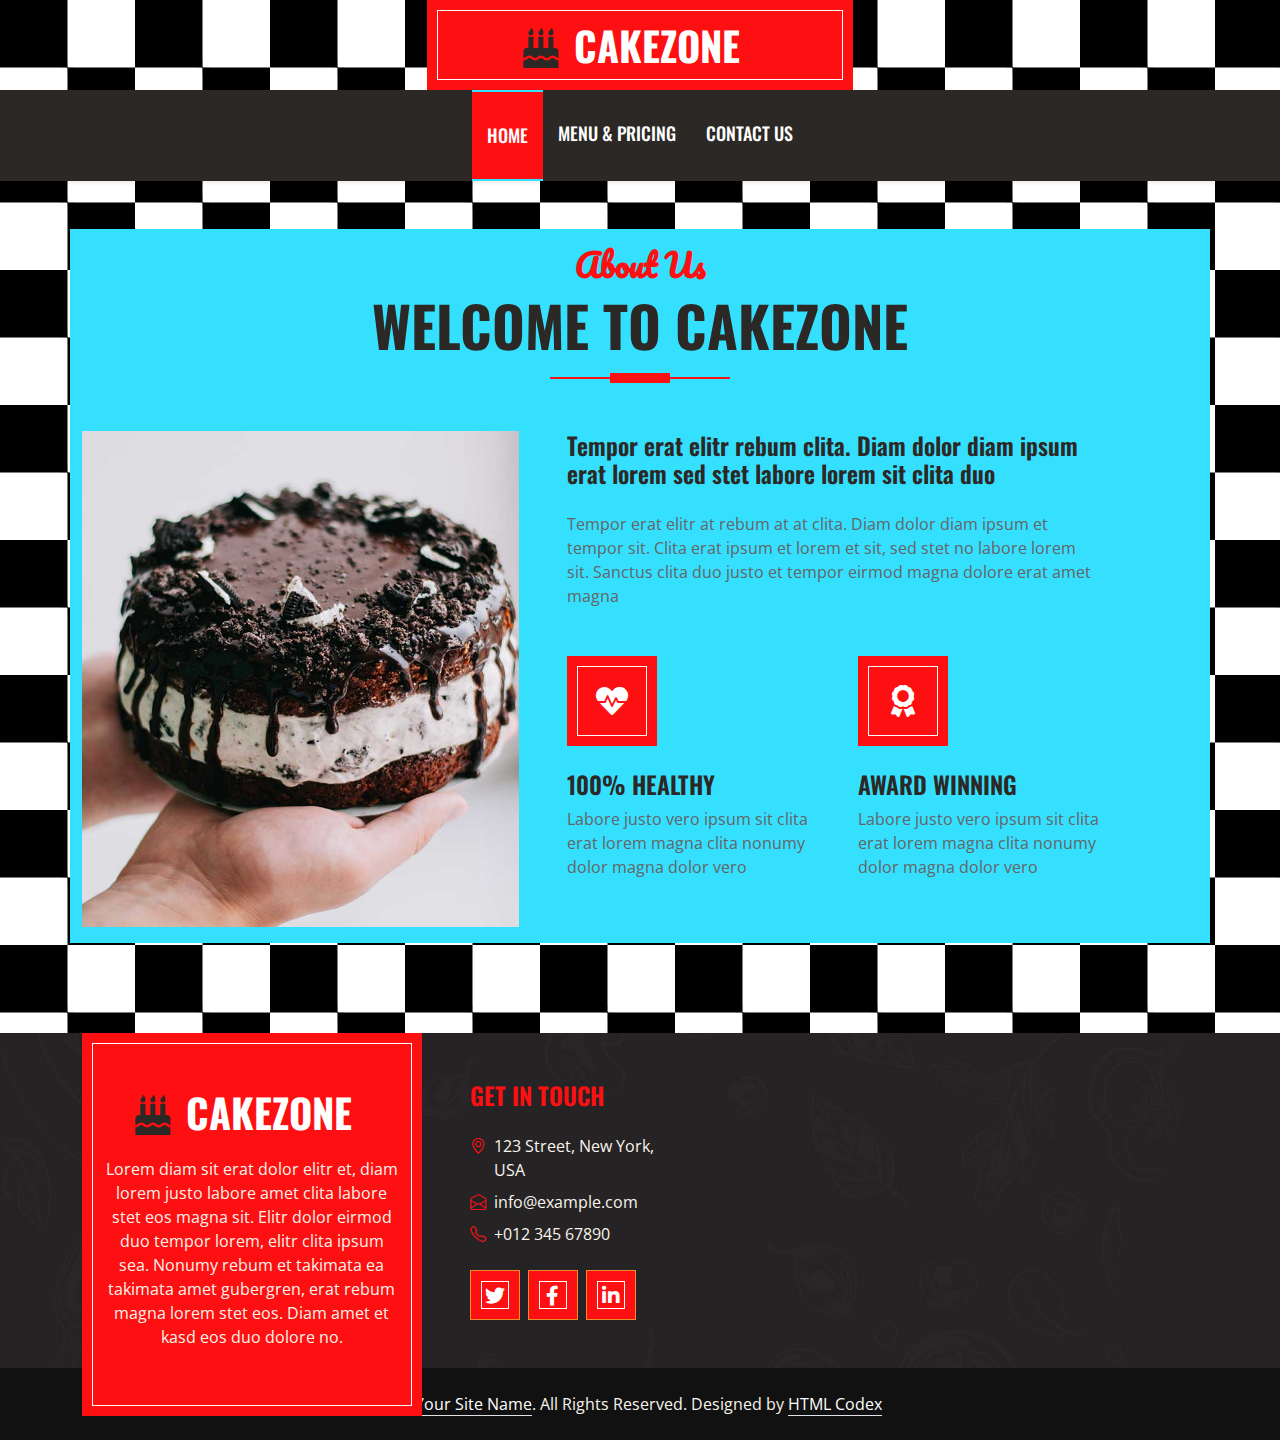
<file: index.html>
<!DOCTYPE html>
<html lang="en">

<head>
    <meta charset="utf-8">
    <title>CakeZone - Cake Shop Website Template</title>
    <meta content="width=device-width, initial-scale=1.0" name="viewport">
    <meta content="Free HTML Templates" name="keywords">
    <meta content="Free HTML Templates" name="description">

    <!-- Favicon -->
    <link href="img/favicon.ico" rel="icon">

    <!-- Google Web Fonts -->
    <link rel="preconnect" href="https://fonts.googleapis.com">
    <link rel="preconnect" href="https://fonts.gstatic.com" crossorigin>
    <link href="https://fonts.googleapis.com/css2?family=Open+Sans:wght@400;600&family=Oswald:wght@500;600;700&family=Pacifico&display=swap" rel="stylesheet"> 

    <!-- Icon Font Stylesheet -->
    <link href="https://cdnjs.cloudflare.com/ajax/libs/font-awesome/5.10.0/css/all.min.css" rel="stylesheet">
    <link href="https://cdn.jsdelivr.net/npm/bootstrap-icons@1.4.1/font/bootstrap-icons.css" rel="stylesheet">

    <!-- Libraries Stylesheet -->
    <link href="lib/owlcarousel/assets/owl.carousel.min.css" rel="stylesheet">

    <!-- Customized Bootstrap Stylesheet -->
    <link href="css/bootstrap.min.css" rel="stylesheet">

    <!-- Template Stylesheet -->
    <link href="css/style.css" rel="stylesheet">
</head>

<body class="bg-checkered">
    <!-- Topbar Start -->
    <div class="container-fluid px-0 d-none d-lg-block">
        <div class="row gx-0">
            <div class="col-lg-4 text-center py-3"></div>
            <div class="col-lg-4 text-center bg-primary border-inner py-3">
                <div class="d-inline-flex align-items-center justify-content-center">
                    <a href="index.html" class="navbar-brand">
                        <h1 class="m-0 text-uppercase text-white"><i class="fa fa-birthday-cake fs-1 text-dark me-3"></i>CakeZone</h1>
                    </a>
                </div>
            </div>
            <div class="col-lg-4 text-center py-3"></div>
        </div>
    </div>
    <!-- Topbar End -->


    <!-- Navbar Start -->
    <nav class="navbar navbar-expand-lg bg-dark navbar-dark shadow-sm py-3 py-lg-0 px-3 px-lg-0">
        <a href="index.html" class="navbar-brand d-block d-lg-none">
            <h1 class="m-0 text-uppercase text-white"><i class="fa fa-birthday-cake fs-1 text-primary me-3"></i>CakeZone</h1>
        </a>
        <button class="navbar-toggler" type="button" data-bs-toggle="collapse" data-bs-target="#navbarCollapse">
            <span class="navbar-toggler-icon"></span>
        </button>
        <div class="collapse navbar-collapse" id="navbarCollapse">
            <div class="navbar-nav ms-auto mx-lg-auto py-0">
                <a href="index.html" class="nav-item nav-link active">Home</a>
                <a href="menu.html" class="nav-item nav-link">Menu & Pricing</a>
                <a href="contact.html" class="nav-item nav-link">Contact Us</a>
            </div>
        </div>
    </nav>
    <!-- Navbar End -->
     

    <!-- About Start -->
    <div class="container-fluid pt-5">
        <div class="container bg-secondary px-1em">
            <div class="section-title position-relative text-center mx-auto mb-5 pb-3" style="max-width: 600px;">
                <h2 class="text-primary font-secondary">About Us</h2>
                <h1 class="display-4 text-uppercase">Welcome To CakeZone</h1>
            </div>
            <div class="row gx-5">
                <div class="col-lg-5 mb-5 mb-lg-0" style="min-height: 400px;">
                    <div class="position-relative h-100">
                        <img class="position-absolute w-100 h-100" src="img/about.jpg" style="object-fit: cover;">
                    </div>
                </div>
                <div class="col-lg-6 pb-5">
                    <h4 class="mb-4">Tempor erat elitr rebum clita. Diam dolor diam ipsum erat lorem sed stet labore lorem sit clita duo</h4>
                    <p class="mb-5">Tempor erat elitr at rebum at at clita. Diam dolor diam ipsum et tempor sit. Clita erat ipsum et lorem et sit, sed stet no labore lorem sit. Sanctus clita duo justo et tempor eirmod magna dolore erat amet magna</p>
                    <div class="row g-5">
                        <div class="col-sm-6">
                            <div class="d-flex align-items-center justify-content-center bg-primary border-inner mb-4" style="width: 90px; height: 90px;">
                                <i class="fa fa-heartbeat fa-2x text-white"></i>
                            </div>
                            <h4 class="text-uppercase">100% Healthy</h4>
                            <p class="mb-0">Labore justo vero ipsum sit clita erat lorem magna clita nonumy dolor magna dolor vero</p>
                        </div>
                        <div class="col-sm-6">
                            <div class="d-flex align-items-center justify-content-center bg-primary border-inner mb-4" style="width: 90px; height: 90px;">
                                <i class="fa fa-award fa-2x text-white"></i>
                            </div>
                            <h4 class="text-uppercase">Award Winning</h4>
                            <p class="mb-0">Labore justo vero ipsum sit clita erat lorem magna clita nonumy dolor magna dolor vero</p>
                        </div>
                    </div>
                </div>
            </div>
        </div>
    </div>
    <!-- About End -->    

    <!-- Footer Start -->
    <div class="container-fluid bg-img text-secondary" style="margin-top: 90px">
        <div class="container">
            <div class="row gx-5">
                <div class="col-lg-4 col-md-6 mb-lg-n5">
                    <div class="d-flex flex-column align-items-center justify-content-center text-center h-100 bg-primary border-inner p-4">
                        <a href="index.html" class="navbar-brand">
                            <h1 class="m-0 text-uppercase text-white"><i class="fa fa-birthday-cake fs-1 text-dark me-3"></i>CakeZone</h1>
                        </a>
                        <p class="mt-3">Lorem diam sit erat dolor elitr et, diam lorem justo labore amet clita labore stet eos magna sit. Elitr dolor eirmod duo tempor lorem, elitr clita ipsum sea. Nonumy rebum et takimata ea takimata amet gubergren, erat rebum magna lorem stet eos. Diam amet et kasd eos duo dolore no.</p>
                    </div>
                </div>
                <div class="col-lg-8 col-md-6">
                    <div class="row gx-5">
                        <div class="col-lg-4 col-md-12 pt-5 mb-5">
                            <h4 class="text-primary text-uppercase mb-4">Get In Touch</h4>
                            <div class="d-flex mb-2">
                                <i class="bi bi-geo-alt text-primary me-2"></i>
                                <p class="mb-0">123 Street, New York, USA</p>
                            </div>
                            <div class="d-flex mb-2">
                                <i class="bi bi-envelope-open text-primary me-2"></i>
                                <p class="mb-0">info@example.com</p>
                            </div>
                            <div class="d-flex mb-2">
                                <i class="bi bi-telephone text-primary me-2"></i>
                                <p class="mb-0">+012 345 67890</p>
                            </div>
                            <div class="d-flex mt-4">
                                <a class="btn btn-lg btn-primary btn-lg-square border-inner rounded-0 me-2" href="#"><i class="fab fa-twitter fw-normal"></i></a>
                                <a class="btn btn-lg btn-primary btn-lg-square border-inner rounded-0 me-2" href="#"><i class="fab fa-facebook-f fw-normal"></i></a>
                                <a class="btn btn-lg btn-primary btn-lg-square border-inner rounded-0 me-2" href="#"><i class="fab fa-linkedin-in fw-normal"></i></a>
                            </div>
                        </div>
                    </div>
                </div>
            </div>
        </div>
    </div>
    <div class="container-fluid text-secondary py-4" style="background: #111111;">
        <div class="container text-center">
            <p class="mb-0">&copy; <a class="text-white border-bottom" href="#">Your Site Name</a>. All Rights Reserved. Designed by <a class="text-white border-bottom" href="https://htmlcodex.com">HTML Codex</a></p>
        </div>
    </div>
    <!-- Footer End -->


    <!-- Back to Top -->
    <a href="#" class="btn btn-primary border-inner py-3 fs-4 back-to-top"><i class="bi bi-arrow-up"></i></a>


    <!-- JavaScript Libraries -->
    <script src="https://code.jquery.com/jquery-3.4.1.min.js"></script>
    <script src="https://cdn.jsdelivr.net/npm/bootstrap@5.0.0/dist/js/bootstrap.bundle.min.js"></script>
    <script src="lib/easing/easing.min.js"></script>
    <script src="lib/waypoints/waypoints.min.js"></script>
    <script src="lib/counterup/counterup.min.js"></script>
    <script src="lib/owlcarousel/owl.carousel.min.js"></script>

    <!-- Template Javascript -->
    <script src="js/main.js"></script>
</body>

</html>
</file>
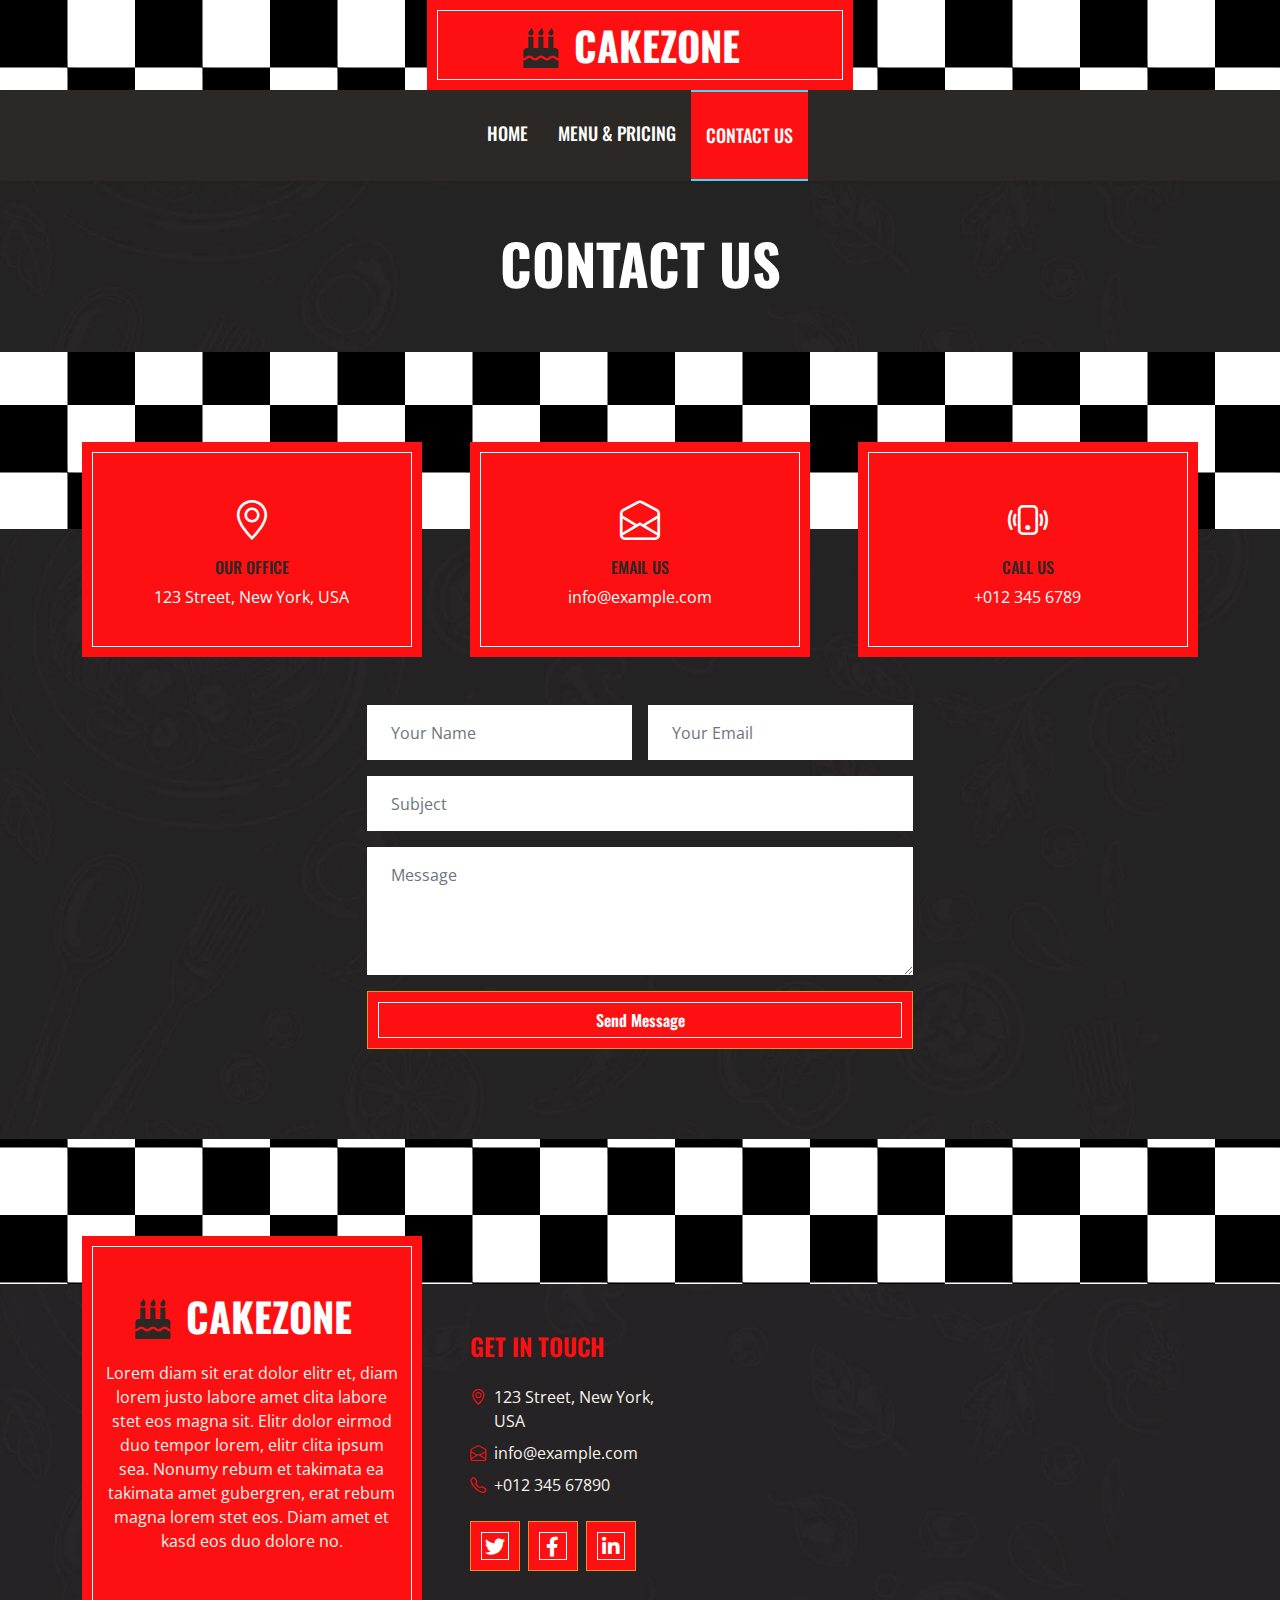
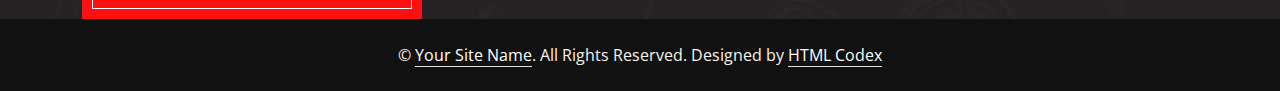
<file: contact.html>
<!DOCTYPE html>
<html lang="en">

<head>
    <meta charset="utf-8">
    <title>CakeZone - Cake Shop Website Template</title>
    <meta content="width=device-width, initial-scale=1.0" name="viewport">
    <meta content="Free HTML Templates" name="keywords">
    <meta content="Free HTML Templates" name="description">

    <!-- Favicon -->
    <link href="img/favicon.ico" rel="icon">

    <!-- Google Web Fonts -->
    <link rel="preconnect" href="https://fonts.googleapis.com">
    <link rel="preconnect" href="https://fonts.gstatic.com" crossorigin>
    <link href="https://fonts.googleapis.com/css2?family=Open+Sans:wght@400;600&family=Oswald:wght@500;600;700&family=Pacifico&display=swap" rel="stylesheet"> 

    <!-- Icon Font Stylesheet -->
    <link href="https://cdnjs.cloudflare.com/ajax/libs/font-awesome/5.10.0/css/all.min.css" rel="stylesheet">
    <link href="https://cdn.jsdelivr.net/npm/bootstrap-icons@1.4.1/font/bootstrap-icons.css" rel="stylesheet">

    <!-- Libraries Stylesheet -->
    <link href="lib/owlcarousel/assets/owl.carousel.min.css" rel="stylesheet">

    <!-- Customized Bootstrap Stylesheet -->
    <link href="css/bootstrap.min.css" rel="stylesheet">

    <!-- Template Stylesheet -->
    <link href="css/style.css" rel="stylesheet">
</head>

<body class="bg-checkered">
    <!-- Topbar Start -->
    <div class="container-fluid px-0 d-none d-lg-block">
        <div class="row gx-0">
            <div class="col-lg-4 text-center py-3"></div>
            <div class="col-lg-4 text-center bg-primary border-inner py-3">
                <div class="d-inline-flex align-items-center justify-content-center">
                    <a href="index.html" class="navbar-brand">
                        <h1 class="m-0 text-uppercase text-white"><i class="fa fa-birthday-cake fs-1 text-dark me-3"></i>CakeZone</h1>
                    </a>
                </div>
            </div>
            <div class="col-lg-4 text-center py-3"></div>
        </div>
    </div>
    <!-- Topbar End -->


    <!-- Navbar Start -->
    <nav class="navbar navbar-expand-lg bg-dark navbar-dark shadow-sm py-3 py-lg-0 px-3 px-lg-0">
        <a href="index.html" class="navbar-brand d-block d-lg-none">
            <h1 class="m-0 text-uppercase text-white"><i class="fa fa-birthday-cake fs-1 text-primary me-3"></i>CakeZone</h1>
        </a>
        <button class="navbar-toggler" type="button" data-bs-toggle="collapse" data-bs-target="#navbarCollapse">
            <span class="navbar-toggler-icon"></span>
        </button>
        <div class="collapse navbar-collapse" id="navbarCollapse">
            <div class="navbar-nav ms-auto mx-lg-auto py-0">
                <a href="index.html" class="nav-item nav-link">Home</a>
                <a href="menu.html" class="nav-item nav-link">Menu & Pricing</a>
                <a href="contact.html" class="nav-item nav-link active">Contact Us</a>
            </div>
        </div>
    </nav>
    <!-- Navbar End -->


    <!-- Page Header Start -->
    <div class="container-fluid bg-dark bg-img p-5 mb-5">
        <div class="row">
            <div class="col-12 text-center">
                <h1 class="display-4 text-uppercase text-white">Contact Us</h1>
            </div>
        </div>
    </div>
    <!-- Page Header End -->


    <!-- Contact Start -->
    <div class="container-fluid contact position-relative px-5" style="margin-top: 90px;">
        <div class="container">
            <div class="row g-5 mb-5">
                <div class="col-lg-4 col-md-6">
                    <div class="bg-primary border-inner text-center text-white p-5">
                        <i class="bi bi-geo-alt fs-1 text-white"></i>
                        <h6 class="text-uppercase my-2">Our Office</h6>
                        <span>123 Street, New York, USA</span>
                    </div>
                </div>
                <div class="col-lg-4 col-md-6">
                    <div class="bg-primary border-inner text-center text-white p-5">
                        <i class="bi bi-envelope-open fs-1 text-white"></i>
                        <h6 class="text-uppercase my-2">Email Us</h6>
                        <span>info@example.com</span>
                    </div>
                </div>
                <div class="col-lg-4 col-md-6">
                    <div class="bg-primary border-inner text-center text-white p-5">
                        <i class="bi bi-phone-vibrate fs-1 text-white"></i>
                        <h6 class="text-uppercase my-2">Call Us</h6>
                        <span>+012 345 6789</span>
                    </div>
                </div>
            </div>
            <div class="row justify-content-center">
                <div class="col-lg-6">
                    <form>
                        <div class="row g-3">
                            <div class="col-sm-6">
                                <input type="text" class="form-control bg-light border-0 px-4" placeholder="Your Name" style="height: 55px;">
                            </div>
                            <div class="col-sm-6">
                                <input type="email" class="form-control bg-light border-0 px-4" placeholder="Your Email" style="height: 55px;">
                            </div>
                            <div class="col-sm-12">
                                <input type="text" class="form-control bg-light border-0 px-4" placeholder="Subject" style="height: 55px;">
                            </div>
                            <div class="col-sm-12">
                                <textarea class="form-control bg-light border-0 px-4 py-3" rows="4" placeholder="Message"></textarea>
                            </div>
                            <div class="col-sm-12">
                                <button class="btn btn-primary border-inner w-100 py-3" type="submit">Send Message</button>
                            </div>
                        </div>
                    </form>
                </div>
            </div>
        </div>
    </div>
    <!-- Contact End -->


    <!-- Footer Start -->
    <div class="container-fluid bg-dark bg-img text-secondary" style="margin-top: 235px">
        <div class="container">
            <div class="row gx-5">
                <div class="col-lg-4 col-md-6 mt-lg-n5">
                    <div class="d-flex flex-column align-items-center justify-content-center text-center h-100 bg-primary border-inner p-4">
                        <a href="index.html" class="navbar-brand">
                            <h1 class="m-0 text-uppercase text-white"><i class="fa fa-birthday-cake fs-1 text-dark me-3"></i>CakeZone</h1>
                        </a>
                        <p class="mt-3">Lorem diam sit erat dolor elitr et, diam lorem justo labore amet clita labore stet eos magna sit. Elitr dolor eirmod duo tempor lorem, elitr clita ipsum sea. Nonumy rebum et takimata ea takimata amet gubergren, erat rebum magna lorem stet eos. Diam amet et kasd eos duo dolore no.</p>
                    </div>
                </div>
                <div class="col-lg-8 col-md-6">
                    <div class="row gx-5">
                        <div class="col-lg-4 col-md-12 pt-5 mb-5">
                            <h4 class="text-primary text-uppercase mb-4">Get In Touch</h4>
                            <div class="d-flex mb-2">
                                <i class="bi bi-geo-alt text-primary me-2"></i>
                                <p class="mb-0">123 Street, New York, USA</p>
                            </div>
                            <div class="d-flex mb-2">
                                <i class="bi bi-envelope-open text-primary me-2"></i>
                                <p class="mb-0">info@example.com</p>
                            </div>
                            <div class="d-flex mb-2">
                                <i class="bi bi-telephone text-primary me-2"></i>
                                <p class="mb-0">+012 345 67890</p>
                            </div>
                            <div class="d-flex mt-4">
                                <a class="btn btn-lg btn-primary btn-lg-square border-inner rounded-0 me-2" href="#"><i class="fab fa-twitter fw-normal"></i></a>
                                <a class="btn btn-lg btn-primary btn-lg-square border-inner rounded-0 me-2" href="#"><i class="fab fa-facebook-f fw-normal"></i></a>
                                <a class="btn btn-lg btn-primary btn-lg-square border-inner rounded-0 me-2" href="#"><i class="fab fa-linkedin-in fw-normal"></i></a>
                            </div>
                        </div>
                    </div>
                </div>
            </div>
        </div>
    </div>
    <div class="container-fluid text-secondary py-4" style="background: #111111;">
        <div class="container text-center">
            <p class="mb-0">&copy; <a class="text-white border-bottom" href="#">Your Site Name</a>. All Rights Reserved. Designed by <a class="text-white border-bottom" href="https://htmlcodex.com">HTML Codex</a></p>
        </div>
    </div>
    <!-- Footer End -->


    <!-- Back to Top -->
    <a href="#" class="btn btn-primary border-inner py-3 fs-4 back-to-top"><i class="bi bi-arrow-up"></i></a>


    <!-- JavaScript Libraries -->
    <script src="https://code.jquery.com/jquery-3.4.1.min.js"></script>
    <script src="https://cdn.jsdelivr.net/npm/bootstrap@5.0.0/dist/js/bootstrap.bundle.min.js"></script>
    <script src="lib/easing/easing.min.js"></script>
    <script src="lib/waypoints/waypoints.min.js"></script>
    <script src="lib/counterup/counterup.min.js"></script>
    <script src="lib/owlcarousel/owl.carousel.min.js"></script>

    <!-- Template Javascript -->
    <script src="js/main.js"></script>
</body>

</html>
</file>
<file: css/style.css>
/********** Template CSS **********/
:root {
    --primary: #fe0f12;
    --secondary: #35DFFE;
    --light: #FFFFFF;
    --dark: #2B2825;
}

.font-secondary {
    font-family: 'Pacifico', cursive;
}

h1,
h2,
.font-weight-bold {
    font-weight: 700 !important;
}

h3,
h4,
.font-weight-semi-bold {
    font-weight: 600 !important;
}

h5,
h6,
.font-weight-medium {
    font-weight: 500 !important;
}

.btn {
    font-family: 'Oswald', sans-serif;
    font-weight: 600;
    transition: .5s;
}

.btn-primary {
    color: #FFFFFF;
}

.border-inner {
    position: relative;
}

.border-inner * {
    position: relative;
    z-index: 1;
}

.border-inner::before {
    position: absolute;
    content: "";
    top: 10px;
    right: 10px;
    bottom: 10px;
    left: 10px;
    background: none;
    border: 1px solid var(--light);
    z-index: 0;
}

.btn-square {
    width: 40px;
    height: 40px;
}

.btn-sm-square {
    width: 30px;
    height: 30px;
}

.btn-lg-square {
    width: 50px;
    height: 50px;
}

.btn-square,
.btn-sm-square,
.btn-lg-square {
    padding-left: 0;
    padding-right: 0;
    text-align: center;
}

.back-to-top {
    position: fixed;
    display: none;
    right: 30px;
    bottom: 0;
    border-radius: 0;
    z-index: 99;
}

.navbar-dark .navbar-nav .nav-link {
    font-family: 'Oswald', sans-serif;
    padding: 30px 15px;
    font-size: 18px;
    font-weight: 500;
    text-transform: uppercase;
    color: var(--light);
    outline: none;
    transition: .5s;
}

.sticky-top.navbar-dark .navbar-nav .nav-link {
    padding: 20px 15px;
}

@media (max-width: 991.98px) {
    .navbar-dark .navbar-nav .nav-link  {
        padding: 10px 0;
    }
}

.hero-header {
    background: url(../img/hero.jpg) top right no-repeat;
    background-size: cover;
}

.btn-play {
    position: relative;
    display: block;
    box-sizing: content-box;
    width: 16px;
    height: 26px;
    border-radius: 100%;
    border: none;
    outline: none !important;
    padding: 18px 20px 20px 28px;
    background: #FFFFFF;
}

.btn-play:before {
    content: "";
    position: absolute;
    z-index: 0;
    left: 50%;
    top: 50%;
    transform: translateX(-50%) translateY(-50%);
    display: block;
    width: 60px;
    height: 60px;
    background: #FFFFFF;
    border-radius: 100%;
    animation: pulse-border 1500ms ease-out infinite;
}

.btn-play:after {
    content: "";
    position: absolute;
    z-index: 1;
    left: 50%;
    top: 50%;
    transform: translateX(-50%) translateY(-50%);
    display: block;
    width: 60px;
    height: 60px;
    background: #FFFFFF;
    border-radius: 100%;
    transition: all 200ms;
}

.btn-play span {
    display: block;
    position: relative;
    z-index: 3;
    width: 0;
    height: 0;
    left: -1px;
    border-left: 16px solid var(--primary);
    border-top: 11px solid transparent;
    border-bottom: 11px solid transparent;
}

@keyframes pulse-border {
    0% {
        transform: translateX(-50%) translateY(-50%) translateZ(0) scale(1);
        opacity: 1;
    }

    100% {
        transform: translateX(-50%) translateY(-50%) translateZ(0) scale(2);
        opacity: 0;
    }
}

#videoModal .modal-dialog {
    position: relative;
    max-width: 800px;
    margin: 60px auto 0 auto;
}

#videoModal .modal-body {
    position: relative;
    padding: 0px;
}

#videoModal .close {
    position: absolute;
    width: 30px;
    height: 30px;
    right: 0px;
    top: -30px;
    z-index: 999;
    font-size: 30px;
    font-weight: normal;
    color: #FFFFFF;
    background: #000000;
    opacity: 1;
}

.section-title::before {
    position: absolute;
    content: "";
    width: 60px;
    height: 10px;
    left: 50%;
    bottom: 0;
    margin-left: -30px;
    background: var(--primary);
}

.section-title::after {
    position: absolute;
    content: "";
    width: 180px;
    height: 2px;
    left: 50%;
    bottom: 4px;
    margin-left: -90px;
    background: var(--primary);
}

.service::after,
.contact::after {
    position: absolute;
    content: "";
    width: 100%;
    height: calc(100% - 45px);
    top: 135px;
    left: 0;
    background: linear-gradient(rgba(43, 40, 37, .9), rgba(43, 40, 37, .9)), url(../img/service.jpg) center center no-repeat;
    background-size: cover;
    z-index: -1;
}

.contact::after {
    background: linear-gradient(rgba(43, 40, 37, .5), rgba(43, 40, 37, .5)), url(../img/bg.jpg) center center no-repeat;
    background-size: cover;
}

.bg-offer {
    background: linear-gradient(rgba(43, 40, 37, .9), rgba(43, 40, 37, .9)), url(../img/offer.jpg) center center no-repeat;
    background-size: cover;
}

.team-item img {
    transition: .5s;
}

.team-item:hover img {
    transform: scale(1.1);
    filter: blur(5px)
}

.team-item .team-overlay {
    transition: .5s;
    opacity: 0;
}

.team-item:hover .team-overlay {
    opacity: 1;
}

.testimonial-carousel .owl-dots {
    height: 45px;
    margin-top: 30px;
    display: flex;
    align-items: flex-end;
    justify-content: center;
}

.testimonial-carousel .owl-dot {
    position: relative;
    display: inline-block;
    margin: 0 2px;
    width: 10px;
    height: 25px;
    background: #DDDDDD;
    transition: .5s;
}

.testimonial-carousel .owl-dot.active {
    height: 45px;
    background: var(--primary);
}

.testimonial-carousel .owl-item .testimonial-item {
    opacity: .1;
    transition: .5s;
}

.testimonial-carousel .owl-item.center .testimonial-item {
    opacity: 1;
}

.bg-img {
    background: linear-gradient(rgba(43, 40, 37, .5), rgba(43, 40, 37, .5)), url(../img/bg.jpg) center center no-repeat;
    background-size: cover;
}

.bg-primary {
    background-color: var(--primary) !important;
}

.btn-primary {
    background-color: var(--primary) !important;
}

.text-primary {
    color: var(--primary) !important;
}

.nav-link.active {
    background-color: var(--primary) !important;
    border: 0.15em solid var(--secondary);
    border-width: 0.15em 0 0.15em 0;
}
.bg-primary .nav-link.active {
    background-color: var(--secondary) !important;
    border: 0.15em solid var(--light);
    border-width: 0.15em 0 0.15em 0;
    font-weight: bold;
}

.bg-checkered {
    background-image: url(../img/Checkered.jpg);
    background-repeat: repeat;
    background-size: auto;
}

.bg-secondary {
    background-color: var(--secondary) !important;
}

.bg-secondary::after, .bg-secondary::before {
    margin-bottom: 1em;
}

.bg-secondary::before {
    bottom: -0.5em;
}

.bg-secondary::after {
    bottom: -0.25em;
}

.px-1em {
    padding-top: 1em;
    padding-bottom: 1em;
}

.rounded-corners {
    border-radius: 25px;
}

.menu-image-container {
    width: 14em;
    background-color: var(--secondary) !important;
    margin: 0.7em 0.05em 0.6em 0;
    height: 7.7em;
}

.menu-image-container img {
    width: 100%;
    height: 100%;
    object-fit: cover;
} 

.item-menu > * > div {
    height: 9em !important;
    padding-left: 1.25em;
    padding-right: 0.6em;
}

.item-menu h6 {
    margin-top: 0.25em;
}
</file>
